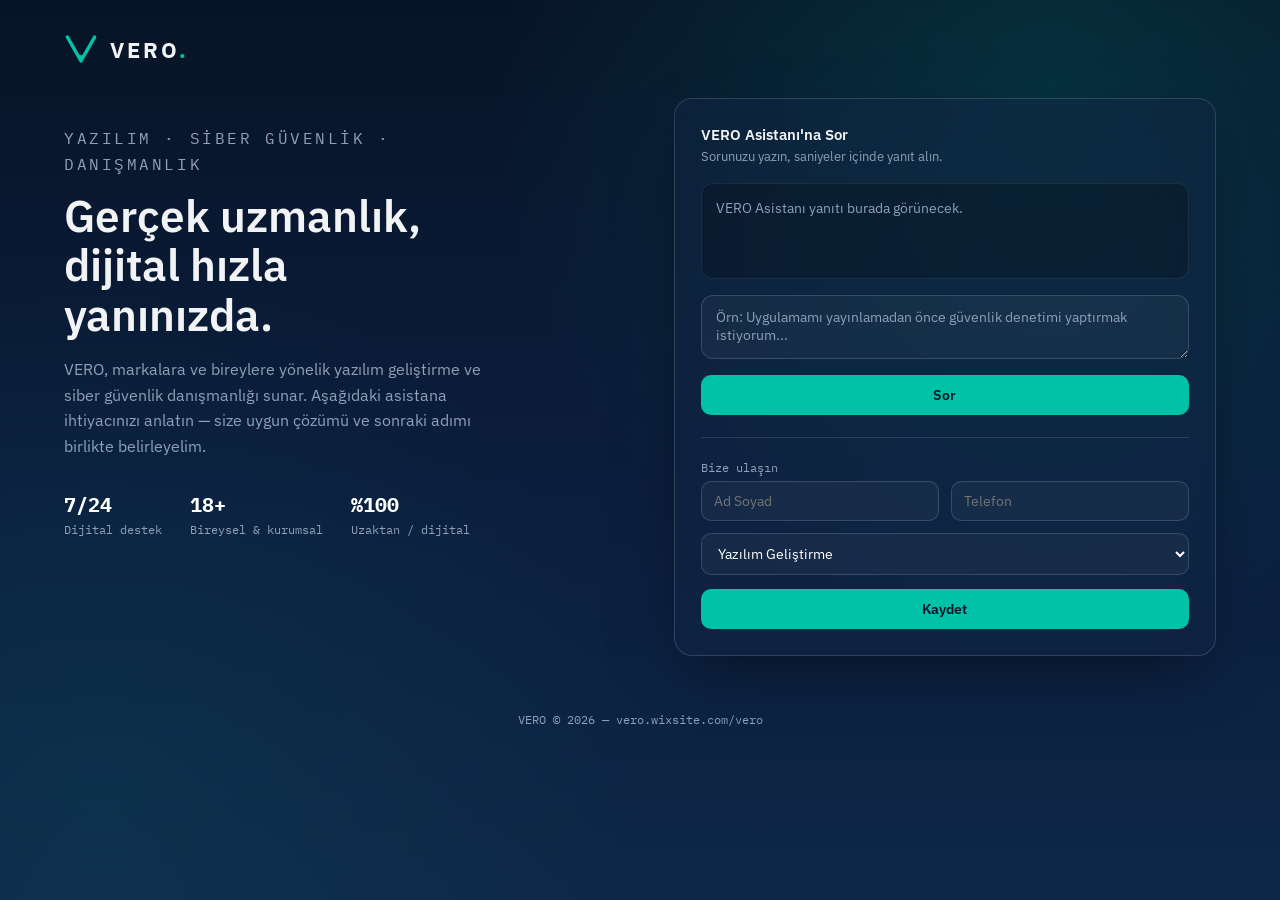
<file: app/templates/index.html>
<!DOCTYPE html>
<html lang="tr">
<head>
<meta charset="UTF-8">
<meta name="viewport" content="width=device-width, initial-scale=1.0">
<title>VERO — Yazılım &amp; Siber Güvenlik Danışmanlığı</title>
<link rel="preconnect" href="https://fonts.googleapis.com">
<link href="https://fonts.googleapis.com/css2?family=IBM+Plex+Mono:wght@400;500;600&family=IBM+Plex+Sans:wght@400;500;600;700&display=swap" rel="stylesheet">
<style>
  :root{
    --navy:#0B1E3D;
    --navy-deep:#071427;
    --teal:#00C2A8;
    --mist:#F2F3F5;
    --ink:#0B1E3D;
    --slate:#8FA0B8;
    --glass-bg:rgba(18,38,68,0.46);
    --glass-border:rgba(255,255,255,0.14);
  }
  *{box-sizing:border-box;}
  body{
    margin:0;
    font-family:'IBM Plex Sans', sans-serif;
    color:var(--mist);
    background:
      radial-gradient(circle at 82% 12%, rgba(0,194,168,0.16), transparent 42%),
      radial-gradient(circle at 8% 88%, rgba(0,194,168,0.08), transparent 38%),
      linear-gradient(180deg, var(--navy-deep) 0%, var(--navy) 55%, #0E2748 100%);
    min-height:100vh;
  }

  /* ---- header / logo ------------------------------------------------ */
  header{
    display:flex;
    align-items:center;
    gap:12px;
    padding:32px clamp(20px,5vw,64px) 8px;
  }
  .mark{width:34px;height:34px;flex-shrink:0;}
  .wordmark{
    font-weight:700;
    font-size:22px;
    letter-spacing:0.14em;
  }
  .wordmark span{color:var(--teal);}

  /* ---- layout: Z-pattern --------------------------------------------
     logo (top-left) -> chat card (right) -> lead form (bottom band)   */
  main{
    display:grid;
    grid-template-columns:1.05fr 1fr;
    gap:40px;
    padding:24px clamp(20px,5vw,64px) 56px;
    align-items:start;
  }
  @media (max-width:860px){
    main{grid-template-columns:1fr;}
  }

  .hero-copy{padding-top:28px;}
  .eyebrow{
    font-family:'IBM Plex Mono', monospace;
    font-size:12.5px;
    letter-spacing:0.16em;
    text-transform:uppercase;
    color:var(--teal);
    margin:0 0 14px;
  }
  h1{
    font-size:clamp(30px,4vw,44px);
    line-height:1.12;
    margin:0 0 18px;
    font-weight:600;
    max-width:15ch;
  }
  .hero-copy p{
    color:var(--slate);
    font-size:16px;
    line-height:1.6;
    max-width:44ch;
  }
  .stat-row{display:flex;gap:28px;margin-top:32px;}
  .stat-row div{font-family:'IBM Plex Mono', monospace;}
  .stat-row strong{display:block;font-size:20px;color:#fff;}
  .stat-row span{font-size:12px;color:var(--slate);}

  /* ---- glass chat card ------------------------------------------------ */
  .chat-card{
    background:var(--glass-bg);
    border:1px solid var(--glass-border);
    border-radius:18px;
    backdrop-filter:blur(18px);
    -webkit-backdrop-filter:blur(18px);
    padding:26px;
    box-shadow:0 24px 60px -20px rgba(0,0,0,0.55);
  }
  .chat-card h2{
    font-size:15px;
    font-weight:600;
    margin:0 0 4px;
  }
  .chat-card .sub{
    font-size:13px;
    color:var(--slate);
    margin:0 0 18px;
  }
  #yanit-alani{
    min-height:96px;
    border-radius:12px;
    background:rgba(0,0,0,0.22);
    border:1px solid rgba(255,255,255,0.08);
    padding:14px;
    font-size:14px;
    line-height:1.55;
    color:#E8ECF2;
    margin-bottom:16px;
    white-space:pre-wrap;
  }
  #yanit-alani:empty::before{
    content:"VERO Asistanı yanıtı burada görünecek.";
    color:var(--slate);
  }
  textarea#mesaj-girisi{
    width:100%;
    resize:vertical;
    min-height:64px;
    border-radius:12px;
    border:1px solid rgba(255,255,255,0.14);
    background:rgba(255,255,255,0.04);
    color:#fff;
    padding:12px 14px;
    font-family:inherit;
    font-size:14px;
  }
  textarea#mesaj-girisi::placeholder{color:var(--slate);}

  .btn{
    border:none;
    border-radius:10px;
    padding:11px 20px;
    font-family:'IBM Plex Sans', sans-serif;
    font-weight:600;
    font-size:14px;
    cursor:pointer;
    transition:transform .15s ease, opacity .15s ease;
  }
  .btn:hover{transform:translateY(-1px);}
  .btn:focus-visible{outline:2px solid var(--teal); outline-offset:2px;}
  .btn-primary{background:var(--teal); color:var(--navy-deep);}
  .btn-primary:hover{opacity:.92;}

  #sor-butonu{margin-top:12px;width:100%;}

  hr.divider{
    border:none;
    border-top:1px solid rgba(255,255,255,0.12);
    margin:22px 0;
  }

  /* ---- lead form -------------------------------------------------- */
  form#lead-formu label{
    display:block;
    font-size:12px;
    color:var(--slate);
    margin:0 0 6px;
    font-family:'IBM Plex Mono', monospace;
  }
  .field-row{display:grid; grid-template-columns:1fr 1fr; gap:12px; margin-bottom:12px;}
  @media (max-width:480px){.field-row{grid-template-columns:1fr;}}
  input#isim-girisi, input#telefon-girisi, select#hizmet-alani-secimi{
    width:100%;
    border-radius:10px;
    border:1px solid rgba(255,255,255,0.14);
    background:rgba(255,255,255,0.04);
    color:#fff;
    padding:10px 12px;
    font-family:inherit;
    font-size:14px;
  }
  select#hizmet-alani-secimi{margin-bottom:14px;}
  #kaydet-butonu{width:100%;}

  footer{
    text-align:center;
    font-size:12px;
    color:var(--slate);
    padding:0 20px 32px;
    font-family:'IBM Plex Mono', monospace;
  }
</style>
</head>
<body>

<header>
  <svg class="mark" viewBox="0 0 40 40" fill="none" xmlns="http://www.w3.org/2000/svg" aria-hidden="true">
    <!-- Logo işareti: 'V' harfinin kalkan/kilit formuna yorumlanmış hali -->
    <path d="M4 6 L20 34 L36 6" stroke="#00C2A8" stroke-width="4" stroke-linecap="round" stroke-linejoin="round" fill="none"/>
    <circle cx="20" cy="30" r="3" fill="#00C2A8"/>
  </svg>
  <div class="wordmark">VERO<span>.</span></div>
</header>

<main>
  <section class="hero-copy">
    <p class="eyebrow">Yazılım · Siber Güvenlik · Danışmanlık</p>
    <h1>Gerçek uzmanlık, dijital hızla yanınızda.</h1>
    <p>
      VERO, markalara ve bireylere yönelik yazılım geliştirme ve siber
      güvenlik danışmanlığı sunar. Aşağıdaki asistana ihtiyacınızı
      anlatın — size uygun çözümü ve sonraki adımı birlikte
      belirleyelim.
    </p>
    <div class="stat-row">
      <div><strong>7/24</strong><span>Dijital destek</span></div>
      <div><strong>18+</strong><span>Bireysel &amp; kurumsal</span></div>
      <div><strong>%100</strong><span>Uzaktan / dijital</span></div>
    </div>
  </section>

  <section class="chat-card" aria-label="VERO Asistanı sohbet alanı">
    <h2>VERO Asistanı'na Sor</h2>
    <p class="sub">Sorunuzu yazın, saniyeler içinde yanıt alın.</p>

    <div id="yanit-alani" role="status" aria-live="polite"></div>

    <textarea id="mesaj-girisi" placeholder="Örn: Uygulamamı yayınlamadan önce güvenlik denetimi yaptırmak istiyorum..."></textarea>
    <button class="btn btn-primary" id="sor-butonu" type="button">Sor</button>
    <!-- TODO: wix-fetch / fetch ile POST /api/sohbet çağrısı buraya bağlanacak.
         Gönderilecek alan: mesaj (ve varsa gecmis). Dönen 'cevap' alanı
         #yanit-alani içine yazdırılmalı. -->

    <hr class="divider">

    <form id="lead-formu">
      <label for="isim-girisi">Bize ulaşın</label>
      <div class="field-row">
        <input id="isim-girisi" type="text" placeholder="Ad Soyad" required>
        <input id="telefon-girisi" type="tel" placeholder="Telefon" required>
      </div>
      <select id="hizmet-alani-secimi">
        <option value="Yazılım Geliştirme">Yazılım Geliştirme</option>
        <option value="Siber Güvenlik">Siber Güvenlik</option>
        <option value="İkisi de">İkisi de</option>
      </select>
      <button class="btn btn-primary" id="kaydet-butonu" type="submit">Kaydet</button>
      <!-- TODO: submit olayında POST /api/leads çağrısı yapılacak.
           Gönderilecek alanlar: isim, telefon, mesaj, hizmet_alani
           (backend ile birebir aynı adlar — Proje Yönergesi "KRİTİK" notu). -->
    </form>
  </section>
</main>

<footer>VERO © 2026 — vero.wixsite.com/vero</footer>
  <script>
  (function () {
    const yanitAlani   = document.getElementById('yanit-alani');
    const mesajGirisi  = document.getElementById('mesaj-girisi');
    const sorButonu    = document.getElementById('sor-butonu');
    const leadFormu    = document.getElementById('lead-formu');
    const isimGirisi   = document.getElementById('isim-girisi');
    const telefonGirisi= document.getElementById('telefon-girisi');
    const hizmetSecimi = document.getElementById('hizmet-alani-secimi');

    // Sohbet geçmişi — her tur backend'e gönderilir
    const gecmis = [];

    // ---- POST /api/sohbet ---------------------------------------------
    sorButonu.addEventListener('click', async function () {
      const mesaj = mesajGirisi.value.trim();
      if (!mesaj) {
        yanitAlani.textContent = 'Lutfen once bir soru yazin.';
        return;
      }

      sorButonu.disabled = true;
      sorButonu.textContent = 'Yanit hazirlaniyor...';
      yanitAlani.textContent = '';

      try {
        const istek = await fetch('/api/sohbet', {
          method: 'POST',
          headers: { 'Content-Type': 'application/json' },
          body: JSON.stringify({ mesaj: mesaj, gecmis: gecmis })
        });
        const veri = await istek.json();

        if (veri.basari) {
          yanitAlani.textContent = veri.cevap;
          gecmis.push({ role: 'user', content: mesaj });
          gecmis.push({ role: 'assistant', content: veri.cevap });
          mesajGirisi.value = '';
        } else {
          yanitAlani.textContent = veri.hata || 'Beklenmeyen bir hata olustu.';
        }
      } catch (hata) {
        yanitAlani.textContent = 'Sunucuya ulasilamadi: ' + hata.message;
      } finally {
        sorButonu.disabled = false;
        sorButonu.textContent = 'Sor';
      }
    });

    // ---- POST /api/leads ----------------------------------------------
    leadFormu.addEventListener('submit', async function (olay) {
      olay.preventDefault();

      const kaydetButonu = document.getElementById('kaydet-butonu');
      const gonderilecek = {
        isim: isimGirisi.value.trim(),
        telefon: telefonGirisi.value.trim(),
        mesaj: mesajGirisi.value.trim(),
        hizmet_alani: hizmetSecimi.value
      };

      if (!gonderilecek.isim || !gonderilecek.telefon) {
        yanitAlani.textContent = 'Isim ve telefon zorunludur.';
        return;
      }

      kaydetButonu.disabled = true;
      kaydetButonu.textContent = 'Kaydediliyor...';

      try {
        const istek = await fetch('/api/leads', {
          method: 'POST',
          headers: { 'Content-Type': 'application/json' },
          body: JSON.stringify(gonderilecek)
        });
        const veri = await istek.json();

        if (veri.basari) {
          yanitAlani.textContent = 'Tesekkurler! Bilgileriniz kaydedildi, en kisa surede donus yapacagiz.';
          leadFormu.reset();
        } else {
          yanitAlani.textContent = veri.hata || 'Kayit sirasinda bir hata olustu.';
        }
      } catch (hata) {
        yanitAlani.textContent = 'Sunucuya ulasilamadi: ' + hata.message;
      } finally {
        kaydetButonu.disabled = false;
        kaydetButonu.textContent = 'Kaydet';
      }
    });
  })();
  </script>

</body>
</html>
</file>
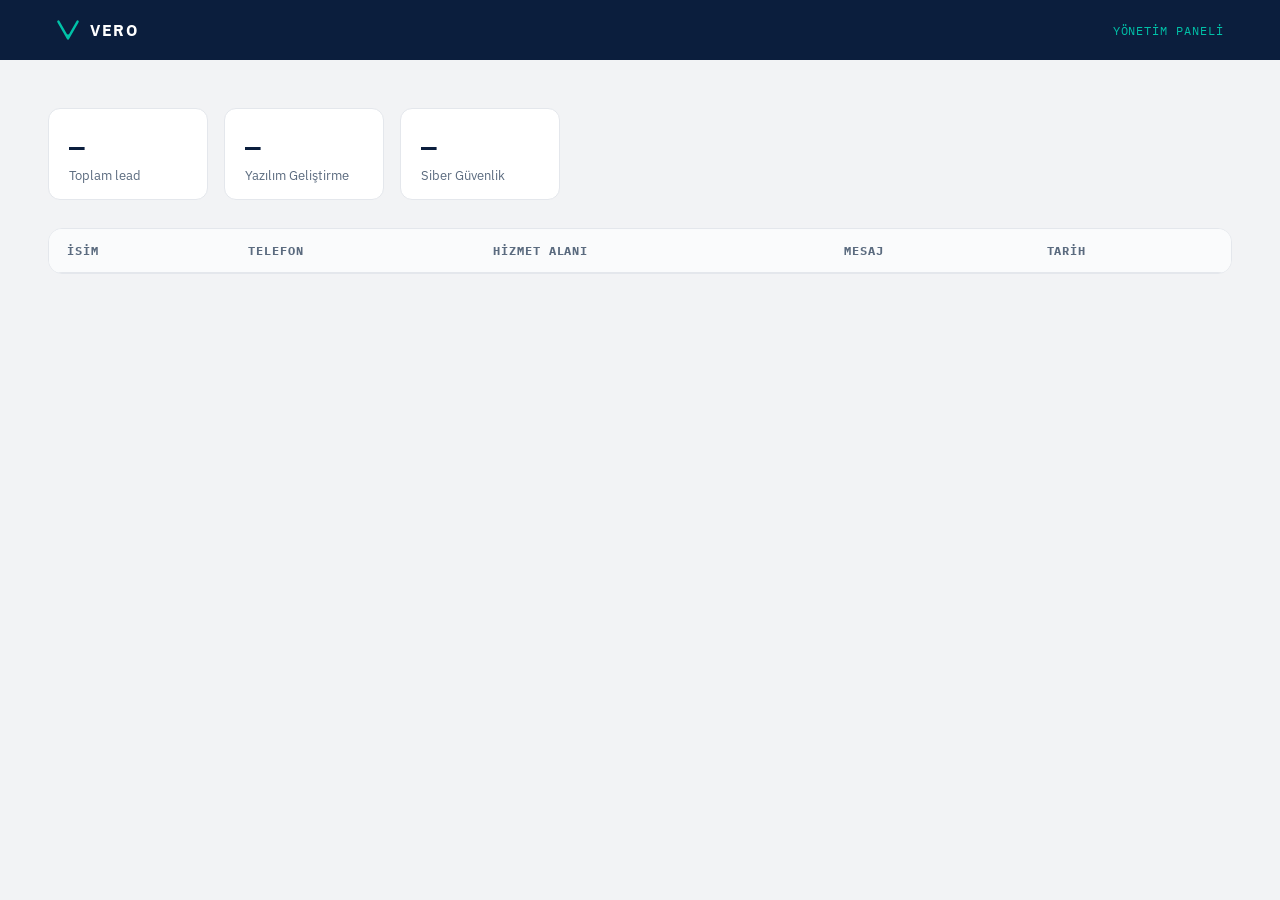
<file: app/templates/dashboard.html>
<!DOCTYPE html>
<html lang="tr">
<head>
<meta charset="UTF-8">
<meta name="viewport" content="width=device-width, initial-scale=1.0">
<title>VERO — Yönetim Paneli</title>
<link rel="preconnect" href="https://fonts.googleapis.com">
<link href="https://fonts.googleapis.com/css2?family=IBM+Plex+Mono:wght@400;500;600&family=IBM+Plex+Sans:wght@400;500;600;700&display=swap" rel="stylesheet">
<style>
  :root{
    --navy:#0B1E3D;
    --teal:#00C2A8;
    --mist:#F2F3F5;
    --line:#E4E7EC;
    --slate:#5B6B7F;
    --ink:#0B1E3D;
  }
  *{box-sizing:border-box;}
  body{
    margin:0;
    font-family:'IBM Plex Sans', sans-serif;
    background:var(--mist);
    color:var(--ink);
  }

  /* ---- top bar ------------------------------------------------------ */
  .topbar{
    background:var(--navy);
    color:#fff;
    display:flex;
    align-items:center;
    justify-content:space-between;
    padding:18px clamp(20px,5vw,56px);
  }
  .topbar .brand{display:flex; align-items:center; gap:10px;}
  .topbar .brand svg{width:24px;height:24px;}
  .topbar .brand span{font-weight:700; letter-spacing:0.1em;}
  .topbar .label{
    font-family:'IBM Plex Mono', monospace;
    font-size:12px;
    color:var(--teal);
    letter-spacing:0.08em;
    text-transform:uppercase;
  }

  main{padding:clamp(20px,4vw,48px);}

  /* ---- summary strip (F-pattern top row) ----------------------------- */
  .summary{
    display:flex;
    gap:16px;
    margin-bottom:28px;
    flex-wrap:wrap;
  }
  .summary .card{
    background:#fff;
    border:1px solid var(--line);
    border-radius:12px;
    padding:16px 20px;
    min-width:160px;
  }
  .summary .card .num{
    font-family:'IBM Plex Mono', monospace;
    font-size:26px;
    font-weight:600;
    color:var(--navy);
  }
  .summary .card .lbl{font-size:12.5px; color:var(--slate); margin-top:2px;}

  /* ---- lead table (F-pattern: isim en solda / öncelikli) ------------- */
  .table-wrap{
    background:#fff;
    border:1px solid var(--line);
    border-radius:14px;
    overflow:hidden;
  }
  table{width:100%; border-collapse:collapse;}
  thead th{
    text-align:left;
    font-family:'IBM Plex Mono', monospace;
    font-size:11.5px;
    letter-spacing:0.08em;
    text-transform:uppercase;
    color:var(--slate);
    background:#FAFBFC;
    padding:14px 18px;
    border-bottom:1px solid var(--line);
  }
  tbody td{
    padding:14px 18px;
    border-bottom:1px solid var(--line);
    font-size:14px;
    vertical-align:top;
  }
  tbody tr:last-child td{border-bottom:none;}
  tbody td.isim{font-weight:600;}
  td.hizmet .pill{
    display:inline-block;
    font-family:'IBM Plex Mono', monospace;
    font-size:11.5px;
    padding:3px 9px;
    border-radius:999px;
    background:rgba(0,194,168,0.12);
    color:#067A69;
  }
  td.tarih{color:var(--slate); font-family:'IBM Plex Mono', monospace; font-size:12.5px; white-space:nowrap;}

  #bos-durum{
    display:none;
    padding:48px 20px;
    text-align:center;
    color:var(--slate);
  }
</style>
</head>
<body>

<div class="topbar">
  <div class="brand">
    <svg viewBox="0 0 40 40" fill="none" xmlns="http://www.w3.org/2000/svg" aria-hidden="true">
      <path d="M4 6 L20 34 L36 6" stroke="#00C2A8" stroke-width="4" stroke-linecap="round" stroke-linejoin="round" fill="none"/>
      <circle cx="20" cy="30" r="3" fill="#00C2A8"/>
    </svg>
    <span>VERO</span>
  </div>
  <div class="label">Yönetim Paneli</div>
</div>

<main>
  <div class="summary">
    <div class="card">
      <div class="num" id="toplam-lead-sayisi">—</div>
      <div class="lbl">Toplam lead</div>
    </div>
    <div class="card">
      <div class="num" id="yazilim-lead-sayisi">—</div>
      <div class="lbl">Yazılım Geliştirme</div>
    </div>
    <div class="card">
      <div class="num" id="guvenlik-lead-sayisi">—</div>
      <div class="lbl">Siber Güvenlik</div>
    </div>
  </div>

  <div class="table-wrap">
    <table aria-label="Lead listesi">
      <thead>
        <tr>
          <th>İsim</th>
          <th>Telefon</th>
          <th>Hizmet Alanı</th>
          <th>Mesaj</th>
          <th>Tarih</th>
        </tr>
      </thead>
      <!-- TODO: GET /api/leads çağrısı yapılacak; dönen 'leadler' dizisi
           burada bir Repeater (Wix) veya <tbody> satırları (yerel test)
           olarak listelenecek. Her satırda backend anahtarları birebir
           kullanılmalı: isim, telefon, hizmet_alani, mesaj, tarih. -->
      <tbody id="lead-tablosu-govde">
        <!-- Örnek satır yapısı (JS ile doldurulacak):
        <tr>
          <td class="isim">Ad Soyad</td>
          <td>05xx xxx xx xx</td>
          <td class="hizmet"><span class="pill">Siber Güvenlik</span></td>
          <td>Mesaj metni…</td>
          <td class="tarih">17.08.2026 14:32</td>
        </tr>
        -->
      </tbody>
    </table>
    <div id="bos-durum">Henüz lead kaydı yok. Karşılama sayfasındaki form doldurulduğunda burada listelenecek.</div>
  </div>
</main>

</body>
</html>
</file>
